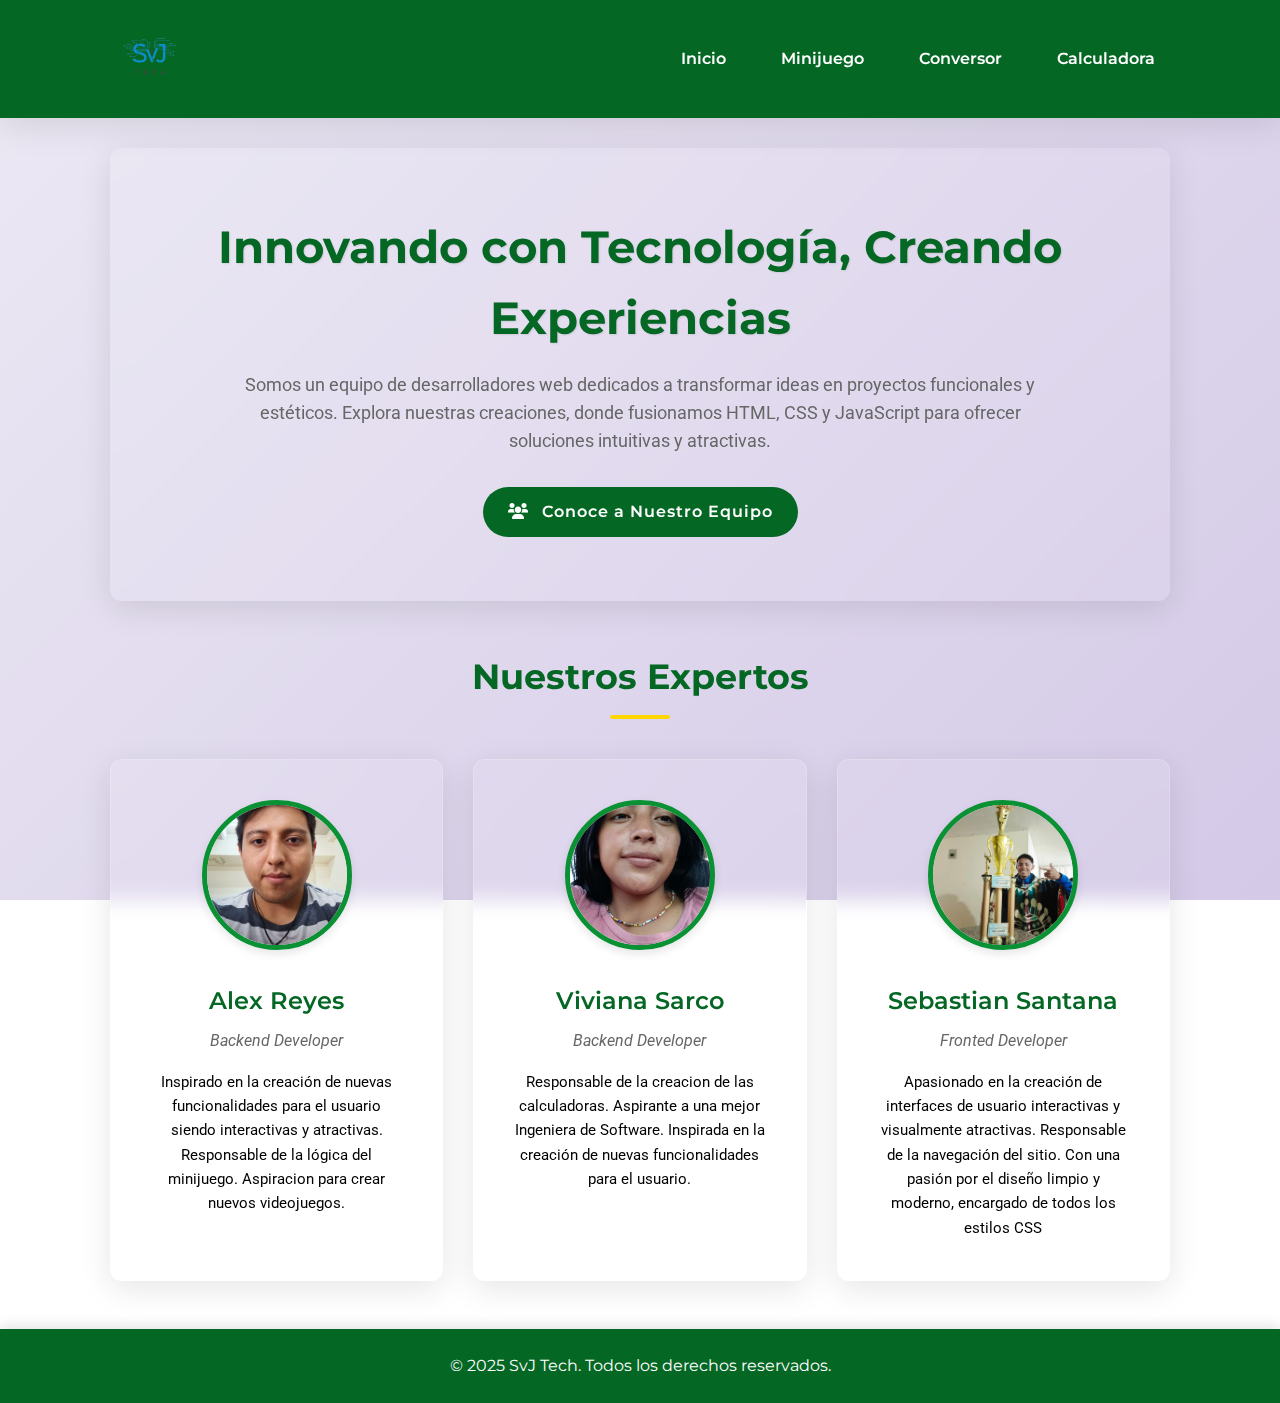
<file: index.html>
<!DOCTYPE html>
<html lang="es">
<head>
    <meta charset="UTF-8">
    <meta name="viewport" content="width=device-width, initial-scale=1.0">
    <title>Presentacion! - SvJ Tech</title>
    <link rel="stylesheet" href="estilos.css">
    <link rel="icon" href="includes/logo2.png" type="image/png">
    <link rel="preconnect" href="https://fonts.googleapis.com">
    <link rel="preconnect" href="https://fonts.gstatic.com" crossorigin>
    <link href="https://fonts.googleapis.com/css2?family=Montserrat:wght@400;600;700&family=Roboto:wght@300;400&display=swap" rel="stylesheet">
    <link rel="stylesheet" href="https://cdnjs.cloudflare.com/ajax/libs/font-awesome/6.0.0-beta3/css/all.min.css">
</head>
<body>
    <header class="main-header">
        <div class="container header-container">
            <a href="index.html" class="logo-link">
                <img src="includes/logo2.png" alt="Logo de SvJ Tech" class="logo-img">
            </a>
            <nav class="main-nav">
                <ul>
                    <li><a href="index.html" class="active">Inicio</a></li>
                    <li><a href="juego.html">Minijuego</a></li>
                    <li><a href="conversor.html">Conversor</a></li>
                    <li><a href="calculadora.html">Calculadora</a></li>
                </ul>
            </nav>
        </div>
    </header>

    <main class="container">
        <section class="hero-section">
            <div class="hero-content">
                <h2>Innovando con Tecnología, Creando Experiencias</h2>
                <p class="project-description">
                    Somos un equipo de desarrolladores web dedicados a transformar ideas en proyectos funcionales y estéticos. 
                    Explora nuestras creaciones, donde fusionamos HTML, CSS y JavaScript para ofrecer soluciones intuitivas y atractivas.
                </p>
                <a href="#team" class="cta-button">
                    <i class="fas fa-users"></i> Conoce a Nuestro Equipo
                </a>
            </div>
        </section>
        
        <section id="team" class="team-section">
            <h2 class="section-title">Nuestros Expertos</h2>
            <div class="team-grid">
                <div class="member-card glass-effect">
                    <img src="includes/alex.jpg" alt="Foto de Alex Reyes" class="member-photo">
                    <h3 class="member-name">Alex Reyes</h3>
                    <p class="member-role">Backend Developer</p>
                    <p class="member-bio">
                        Inspirado en la creación de nuevas funcionalidades para el usuario siendo interactivas y atractivas. 
                        Responsable de la lógica del minijuego.
                        Aspiracion para crear nuevos videojuegos.
                    </p>
                </div>
                
                <!-- Tarjeta de María García -->
                <div class="member-card glass-effect">
                    <img src="includes/vivi.jpg" alt="Foto de Viviana Sarco" class="member-photo">
                    <h3 class="member-name">Viviana Sarco</h3>
                    <p class="member-role">Backend Developer</p>
                    <p class="member-bio">
                        Responsable de la creacion de las calculadoras.
                        Aspirante a una mejor Ingeniera de Software.
                        Inspirada en la creación de nuevas funcionalidades para el usuario.
                    </p>
                </div>
                
                <!-- Tarjeta de Carlos López -->
                <div class="member-card glass-effect">
                    <img src="includes/yo.jpg" alt="Foto de Sebastian Santana" class="member-photo">
                    <h3 class="member-name">Sebastian Santana</h3>
                    <p class="member-role">Fronted Developer</p>
                    <p class="member-bio">
                        Apasionado en la creación de interfaces de usuario interactivas y visualmente atractivas.      
                        Responsable de la navegación del sitio.  
                        Con una pasión por el diseño limpio y moderno, encargado de todos los estilos CSS
                    </p>
                </div>
            </div>
        </section>
    </main>

    <footer class="main-footer">
        <div class="container">
            <p>&copy; 2025 SvJ Tech. Todos los derechos reservados.</p>
        </div>
    </footer>
</body>
</html>
</file>
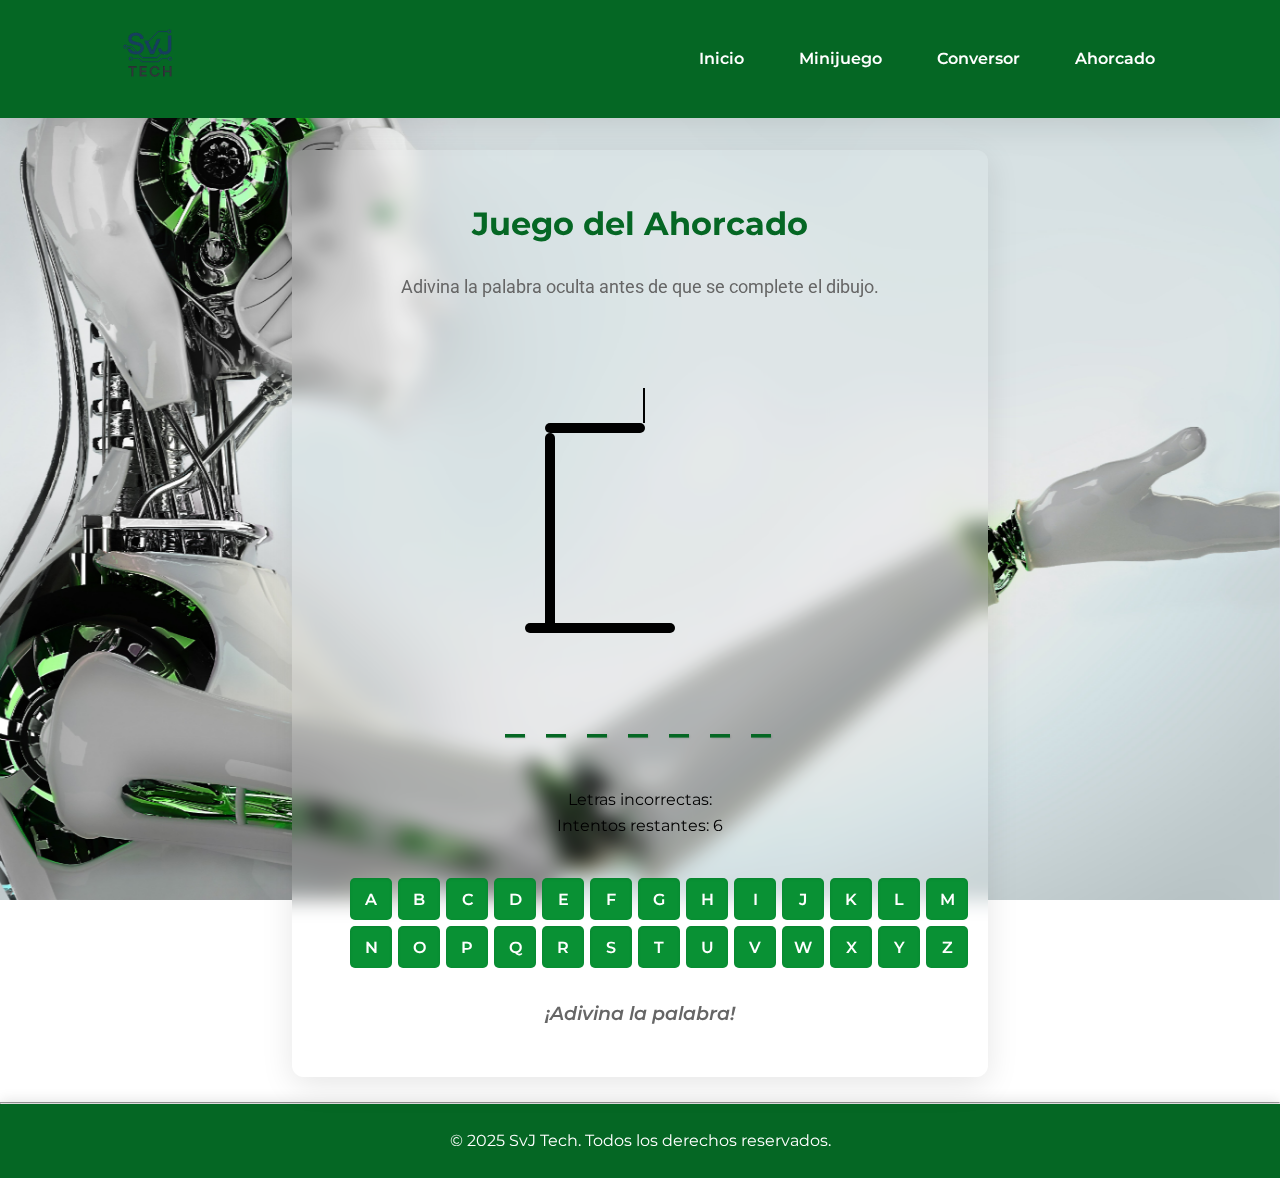
<file: ahorcado.html>
<!DOCTYPE html>
<html lang="es">
<head>
    <meta charset="UTF-8">
    <meta name="viewport" content="width=device-width, initial-scale=1.0">
    <title>Juego del Ahorcado - SvJ Tech</title>
    <!-- Incluye el nuevo archivo CSS para el juego -->
    <link rel="stylesheet" href="ahorcado.css">
    <!-- Mantenemos el archivo de estilos generales para el diseño del sitio -->
    <link rel="stylesheet" href="estilos.css">
    <link rel="preconnect" href="https://fonts.googleapis.com">
    <link rel="preconnect" href="https://fonts.gstatic.com" crossorigin>
    <link href="https://fonts.googleapis.com/css2?family=Montserrat:wght@400;600;700&family=Roboto:wght@300;400&display=swap" rel="stylesheet">
</head>
<body>
    <div class="parallax-bg"></div>
    <header class="main-header">
        <div class="container header-container">
            <a href="index.html" class="logo-link">
                <img src="includes/logo1.png" alt="Logo de SvJ Tech" class="logo-img">
            </a>
            <nav class="main-nav">
                <ul>
                    <li><a href="index.html">Inicio</a></li>
                    <li><a href="juego.html">Minijuego</a></li>
                    <li><a href="conversor.html">Conversor</a></li>
                    <li><a href="ahorcado.html" class="active">Ahorcado</a></li>
                </ul>
            </nav>
        </div>
    </header>

    <main class="container">
        <section class="feature-section glass-effect">
            <h2>Juego del Ahorcado</h2>
            <p class="section-description">
                Adivina la palabra oculta antes de que se complete el dibujo.
            </p>
            <div id="game-container">
                <!-- Contenedor del dibujo del ahorcado -->
                <div id="hangman-drawing">
                    <div class="gallows"></div>
                    <div class="gallows-rope"></div>
                    <div id="hangman-head" class="hangman-part"></div>
                    <div id="hangman-body" class="hangman-part"></div>
                    <div id="hangman-left-arm" class="hangman-part"></div>
                    <div id="hangman-right-arm" class="hangman-part"></div>
                    <div id="hangman-left-leg" class="hangman-part"></div>
                    <div id="hangman-right-leg" class="hangman-part"></div>
                </div>

                <div id="word-display" class="result"></div>
                <div id="guesses">
                    <p>Letras incorrectas: <span id="wrong-letters"></span></p>
                    <p>Intentos restantes: <span id="remaining-guesses">6</span></p>
                </div>
                <div id="keyboard" class="keyboard-container">
                    <!-- Botones de teclado se generarán con JavaScript -->
                </div>
                <div id="game-status" class="info-message"></div>
                <button id="restart-button" class="action-button" style="display: none;">Volver a Jugar</button>
            </div>
        </section>
    </main>

    <br><hr>

    <footer class="main-footer">
        <div class="container">
            <p>&copy; 2025 SvJ Tech. Todos los derechos reservados.</p>
        </div>
    </footer>
    <script src="ahorcado.js"></script>
</body>
</html>
</file>
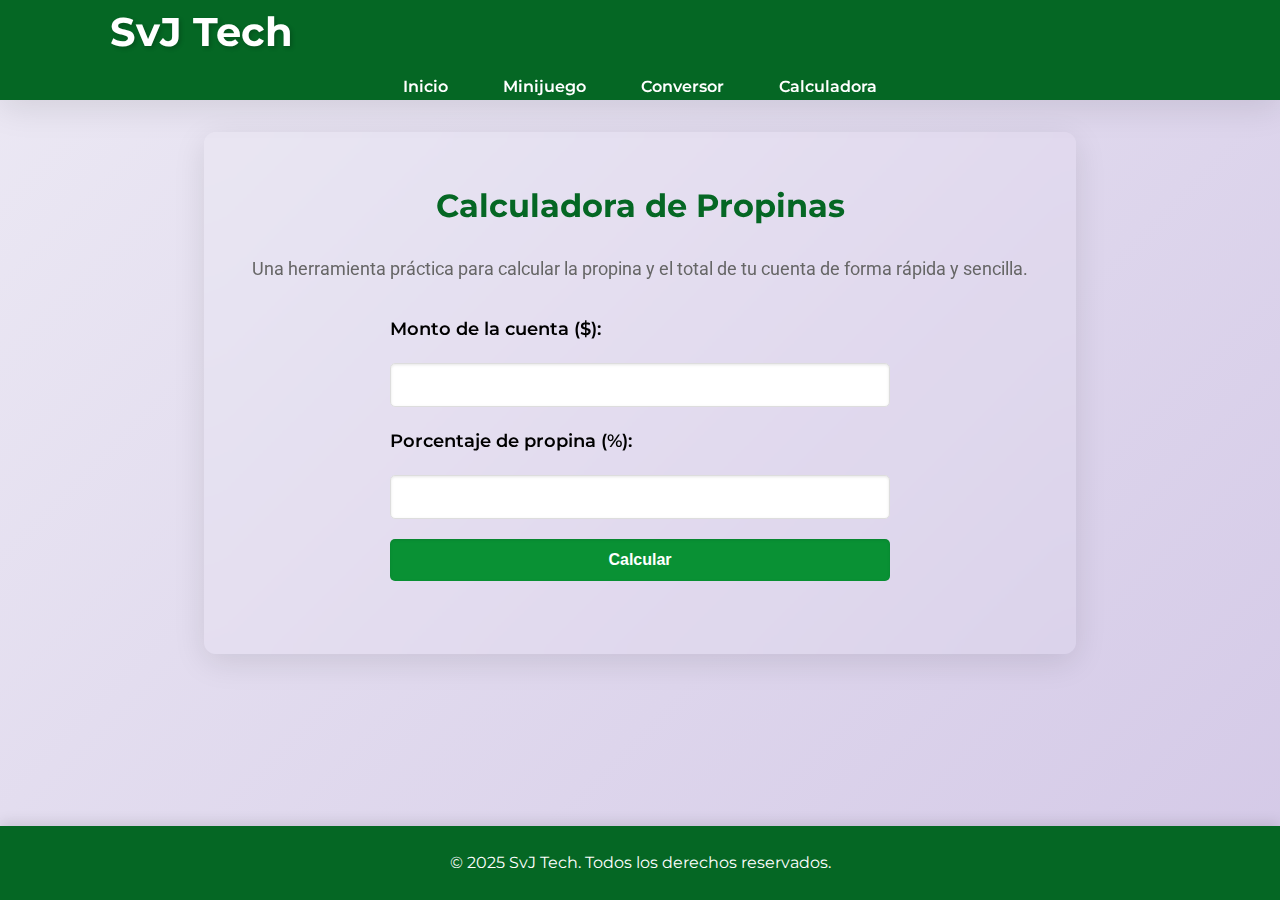
<file: calculadora.html>
<!DOCTYPE html>
<html lang="es">
<head>
    <meta charset="UTF-8">
    <meta name="viewport" content="width=device-width, initial-scale=1.0">
    <title>Calculadora de Propinas - SvJ Tech</title>
    <link rel="stylesheet" href="estilos.css">
    <link rel="preconnect" href="https://fonts.googleapis.com">
    <link rel="preconnect" href="https://fonts.gstatic.com" crossorigin>
    <link href="https://fonts.googleapis.com/css2?family=Montserrat:wght@400;600;700&family=Roboto:wght@300;400&display=swap" rel="stylesheet">
</head>
<body>
    <header class="main-header">
        <div class="container">
            <h1 class="logo">SvJ Tech</h1>
            <nav class="main-nav">
                <ul>
                    <li><a href="index.html">Inicio</a></li>
                    <li><a href="juego.html">Minijuego</a></li>
                    <li><a href="conversor.html">Conversor</a></li>
                    <li><a href="calculadora.html" class="active">Calculadora</a></li>
                </ul>
            </nav>
        </div>
    </header>

    <main class="container">
        <section class="feature-section glass-effect">
            <h2>Calculadora de Propinas</h2>
            <p class="section-description">
                Una herramienta práctica para calcular la propina y el total de tu cuenta de forma rápida y sencilla.
            </p>
            <form id="tip-calculator-form">
                <label for="bill-amount">Monto de la cuenta ($):</label>
                <input type="number" id="bill-amount" step="0.01" required>
                
                <label for="tip-percentage">Porcentaje de propina (%):</label>
                <input type="number" id="tip-percentage" min="0" max="100" required>
                
                <button type="submit">Calcular</button>
            </form>
            <div id="tip-result" class="result"></div>
            <div id="total-result" class="result"></div>
        </section>
    </main>

    <footer class="main-footer">
        <div class="container">
            <p>&copy; 2025 SvJ Tech. Todos los derechos reservados.</p>
        </div>
    </footer>
    <script src="calculadora.js"></script>
</body>
</html>
</file>
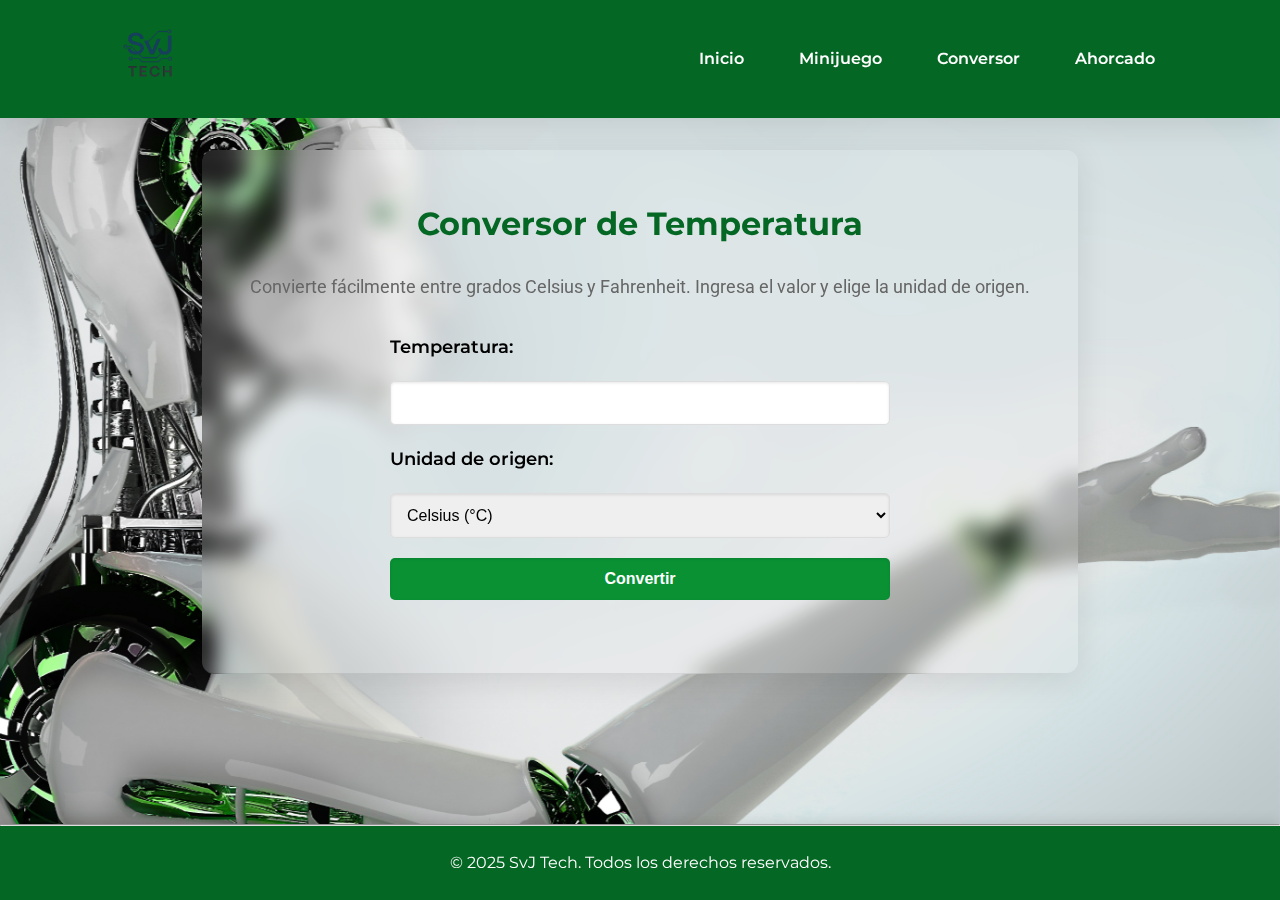
<file: conversor.html>
<!DOCTYPE html>
<html lang="es">
<head>
    <meta charset="UTF-8">
    <meta name="viewport" content="width=device-width, initial-scale=1.0">
    <title>Conversor de Unidades - SvJ Tech</title>
    <link rel="stylesheet" href="estilos.css">
    <link rel="preconnect" href="https://fonts.googleapis.com">
    <link rel="preconnect" href="https://fonts.gstatic.com" crossorigin>
    <link href="https://fonts.googleapis.com/css2?family=Montserrat:wght@400;600;700&family=Roboto:wght@300;400&display=swap" rel="stylesheet">
</head>
<body>
    <div class="parallax-bg"></div>
    <header class="main-header">
        <div class="container header-container">
            <a href="index.html" class="logo-link">
                <img src="includes/logo1.png" alt="Logo de SvJ Tech" class="logo-img">
            </a>
            <nav class="main-nav">
                <ul>
                    <li><a href="index.html" class="active">Inicio</a></li>
                    <li><a href="juego.html">Minijuego</a></li>
                    <li><a href="conversor.html">Conversor</a></li>
                    <li><a href="ahorcado.html">Ahorcado</a></li>
                </ul>
            </nav>
        </div>
    </header>

    <main class="container">
        <section class="feature-section glass-effect">
            <h2>Conversor de Temperatura</h2>
            <p class="section-description">
                Convierte fácilmente entre grados Celsius y Fahrenheit. Ingresa el valor y elige la unidad de origen.
            </p>
            <form id="converter-form">
                <label for="temperature">Temperatura:</label>
                <input type="number" id="temperature" required>
                
                <label for="unit">Unidad de origen:</label>
                <select id="unit">
                    <option value="celsius">Celsius (°C)</option>
                    <option value="fahrenheit">Fahrenheit (°F)</option>
                </select>
                
                <button type="submit">Convertir</button>
            </form>
            <div id="result-conversion" class="result"></div>
        </section>
    </main>
<br><hr>
    <footer class="main-footer">
        <div class="container">
            <p>&copy; 2025 SvJ Tech. Todos los derechos reservados.</p>
        </div>
    </footer>
    <script src="conversor.js"></script>
</body>
</html>
</file>
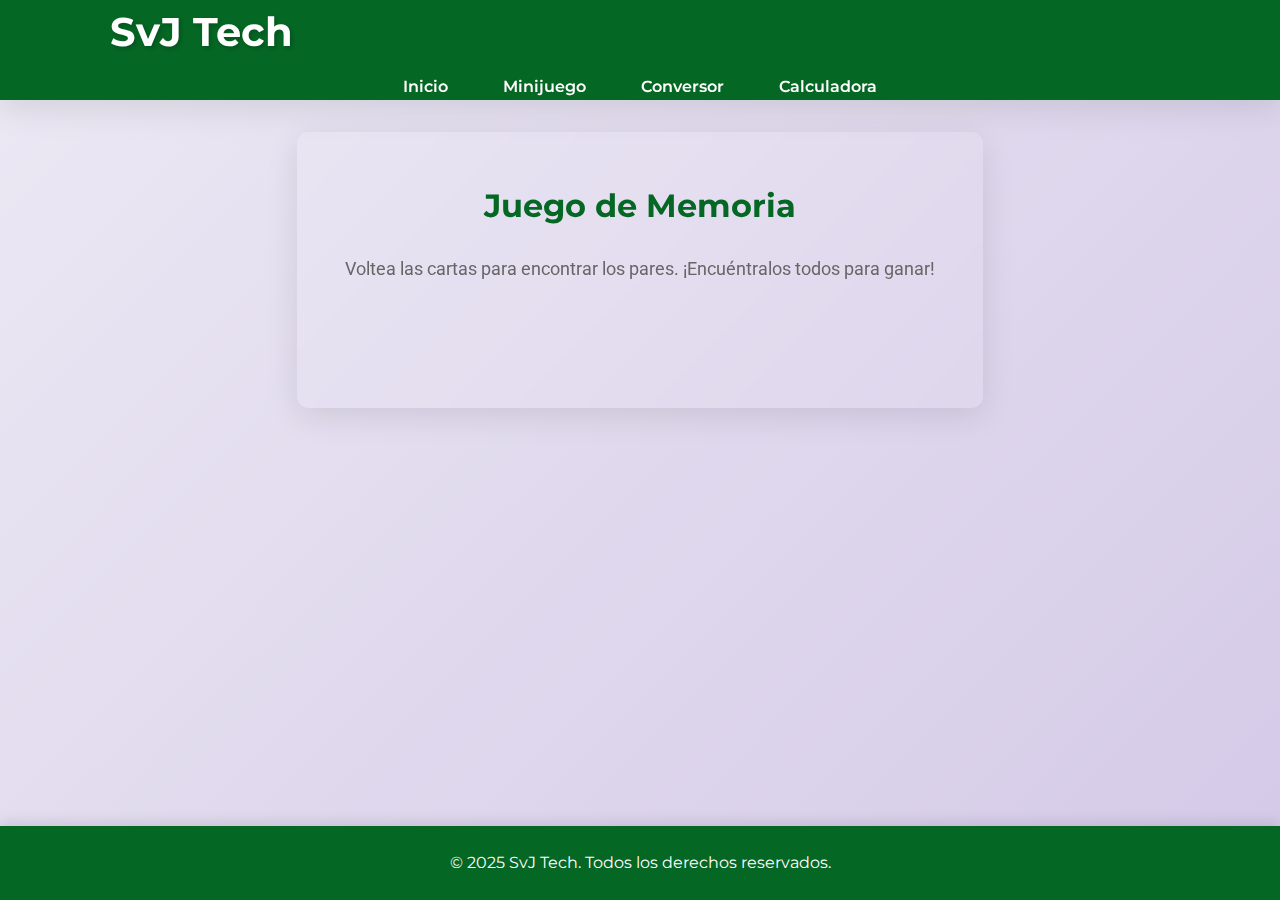
<file: juego.html>
<!DOCTYPE html>
<html lang="es">
<head>
    <meta charset="UTF-8">
    <meta name="viewport" content="width=device-width, initial-scale=1.0">
    <title>Juego de Memoria - SvJ Tech</title>
    <link rel="stylesheet" href="estilos.css">
    <link rel="preconnect" href="https://fonts.googleapis.com">
    <link rel="preconnect" href="https://fonts.gstatic.com" crossorigin>
    <link href="https://fonts.googleapis.com/css2?family=Montserrat:wght@400;600;700&family=Roboto:wght@300;400&display=swap" rel="stylesheet">
    <link rel="stylesheet" href="https://cdnjs.cloudflare.com/ajax/libs/font-awesome/5.15.4/css/all.min.css">
</head>
<body>
    <header class="main-header">
        <div class="container">
            <h1 class="logo">SvJ Tech</h1>
            <nav class="main-nav">
                <ul>
                    <li><a href="index.html">Inicio</a></li>
                    <li><a href="juego.html" class="active">Minijuego</a></li>
                    <li><a href="conversor.html">Conversor</a></li>
                    <li><a href="calculadora.html">Calculadora</a></li>
                </ul>
            </nav>
        </div>
    </header>

    <main class="container">
        <section class="feature-section glass-effect">
            <h2>Juego de Memoria</h2>
            <p class="section-description">
                Voltea las cartas para encontrar los pares. ¡Encuéntralos todos para ganar!
            </p>
            <div class="memory-game" id="memory-game">
                <!-- Las tarjetas se generarán con JavaScript -->
            </div>
            <div id="game-status" class="result"></div>
        </section>
    </main>

    <footer class="main-footer">
        <div class="container">
            <p>&copy; 2025 SvJ Tech. Todos los derechos reservados.</p>
        </div>
    </footer>
    <script src="juego.js"></script>
</body>
</html>
</file>
<file: estilos.css>
/* Variables y estilos generales */
:root {
    --primary-color: #056724; 
    --secondary-color: #099134; 
    --accent-color: #FFD700; /* Dorado para acentos */
    --background-start: #ECE9F4; /* Gradiente de fondo claro */
    --background-end: #D4C9E7;
    --card-bg-color: rgba(255, 255, 255, 0.07); /* Fondo de tarjeta semitransparente */
    --text-color: #000000;
    --light-text-color: #666;
    --border-radius: 12px;
    --box-shadow: 0 8px 32px 0 rgba(0, 0, 0, 0.1);
}

* {
    margin: 0;
    padding: 0;
    box-sizing: border-box;
}

body {
    font-family: 'Montserrat', sans-serif;
    line-height: 1.6;
    color: var(--text-color);
    background: linear-gradient(135deg, var(--background-start), var(--background-end));
    background-attachment: fixed;
    min-height: 100vh;
    display: flex;
    flex-direction: column;
}

.container {
    max-width: 1100px;
    margin: 0 auto;
    padding: 0 20px;
}

/* Encabezado */
.main-header {
    background-color: var(--primary-color);
    color: #fff;
    box-shadow: var(--box-shadow);
    position: relative;
    z-index: 10;
}

.header-container {
    display: flex;
    justify-content: space-between;
    align-items: center;
    padding: 15px 20px;
}

.logo-link {
    display: block;
}

.logo-img {
    height: 80px;
    width: auto;
}

.logo {
    font-family: 'Montserrat', sans-serif;
    font-weight: 700;
    font-size: 2.5rem;
    margin-bottom: 10px;
    text-shadow: 2px 2px 4px rgba(0,0,0,0.2);
}

.main-nav ul {
    list-style: none;
    display: flex;
    justify-content: center;
    gap: 25px;
}

.main-nav a {
    color: #fff;
    text-decoration: none;
    font-weight: 600;
    padding: 8px 15px;
    border-radius: var(--border-radius);
    transition: background-color 0.3s ease, transform 0.2s ease;
}

.main-nav a:hover{
    background-color: var(--secondary-color);
    transform: translateY(-2px);
}

/* Sección de Héroe */
.hero-section {
    background-color: var(--card-bg-color);
    padding: 4rem 2rem;
    text-align: center;
    border-radius: var(--border-radius);
    margin-top: 30px;
    box-shadow: var(--box-shadow);
    backdrop-filter: blur(10px);
}

.hero-content h2 {
    font-size: 2.8rem;
    font-weight: 700;
    color: var(--primary-color);
    margin-bottom: 1rem;
    text-shadow: 1px 1px 2px rgba(0,0,0,0.1);
}

.project-description {
    font-family: 'Roboto', sans-serif;
    font-size: 1.1rem;
    color: var(--light-text-color);
    max-width: 800px;
    margin: 0 auto 2rem;
}

.cta-button {
    display: inline-block;
    background-color: var(--primary-color);
    color: #fff;
    padding: 12px 25px;
    border-radius: 50px;
    text-decoration: none;
    font-weight: 600;
    letter-spacing: 1px;
    transition: background-color 0.3s ease, transform 0.2s ease, box-shadow 0.3s ease;
}

.cta-button i {
    margin-right: 8px;
}

.cta-button:hover {
    background-color: var(--secondary-color);
    transform: translateY(-3px);
    box-shadow: 0 4px 15px rgba(0, 0, 0, 0.2);
}

/* Sección del Equipo */
.team-section {
    padding: 3rem 0;
    text-align: center;
}

.section-title {
    font-size: 2.2rem;
    font-weight: 700;
    color: var(--primary-color);
    margin-bottom: 2.5rem;
    position: relative;
    display: inline-block;
}

.section-title::after {
    content: '';
    display: block;
    width: 60px;
    height: 4px;
    background-color: var(--accent-color);
    margin: 10px auto 0;
    border-radius: 2px;
}

.team-grid {
    display: grid;
    grid-template-columns: repeat(auto-fit, minmax(300px, 1fr));
    gap: 30px;
}

.member-card {
    padding: 2.5rem;
    border-radius: var(--border-radius);
    transition: transform 0.3s ease, box-shadow 0.3s ease;
    border: 1px solid rgba(255, 255, 255, 0.18);
}

.glass-effect {
    background-color: var(--card-bg-color);
    box-shadow: 0 8px 32px 0 rgba(0, 0, 0, 0.1);
    backdrop-filter: blur(10px);
}

.member-card:hover {
    transform: translateY(-10px) scale(1.02);
    box-shadow: 0 12px 25px rgba(0, 0, 0, 0.2);
}

.member-photo {
    width: 150px;
    height: 150px;
    border-radius: 50%;
    object-fit: cover;
    margin-bottom: 1.5rem;
    border: 5px solid var(--secondary-color);
    box-shadow: 0 4px 10px rgba(0,0,0,0.1);
}

.member-name {
    font-size: 1.5rem;
    font-weight: 600;
    color: var(--primary-color);
    margin-bottom: 0.5rem;
}

.member-role {
    font-family: 'Roboto', sans-serif;
    font-style: italic;
    color: var(--light-text-color);
    margin-bottom: 1rem;
}

.member-bio {
    font-family: 'Roboto', sans-serif;
    color: var(--text-color);
    font-size: 0.95rem;
}

/* Pie de página */
.main-footer {
    background-color: var(--primary-color);
    color: #fff;
    text-align: center;
    padding: 1.5rem 0;
    margin-top: auto;
    box-shadow: 0 -4px 12px rgba(0, 0, 0, 0.1);
}

/* Estilos para las otras páginas (para consistencia) */
main {
    flex: 1;
    padding: 2rem 0;
}

.feature-section {
    background-color: var(--card-bg-color);
    padding: 3rem;
    border-radius: var(--border-radius);
    box-shadow: var(--box-shadow);
    margin-top: 2rem;
    text-align: center;
    backdrop-filter: blur(10px);
}

.feature-section h2 {
    font-size: 2rem;
    color: var(--primary-color);
    margin-bottom: 1.5rem;
}

.section-description {
    font-family: 'Roboto', sans-serif;
    color: var(--light-text-color);
    margin-bottom: 2rem;
    font-size: 1.1rem;
}

.feature-section form {
    display: flex;
    flex-direction: column;
    gap: 20px;
    max-width: 500px;
    margin: 0 auto;
}

.feature-section label {
    font-weight: 600;
    font-size: 1.1rem;
    text-align: left;
}

.feature-section input, .feature-section select, .feature-section button {
    padding: 12px;
    border-radius: 5px;
    font-size: 1rem;
    border: 1px solid #ddd;
    box-shadow: inset 0 1px 3px rgba(0,0,0,0.1);
}

.feature-section button {
    background-color: var(--secondary-color);
    color: #fff;
    border: none;
    cursor: pointer;
    font-weight: 600;
    transition: background-color 0.3s ease;
}

.feature-section button:hover {
    background-color: #2be250;
}

.result {
    margin-top: 25px;
    font-size: 1.5rem;
    font-weight: 700;
    color: var(--primary-color);
    text-shadow: 1px 1px 2px rgba(0,0,0,0.1);
}

.info-message {
    color: var(--light-text-color);
    margin-top: 10px;
    font-style: italic;
}

/* Controles del juego */
.controls-container {
    display: flex;
    flex-wrap: wrap;
    justify-content: center;
    gap: 20px;
    margin-bottom: 30px;
    align-items: center;
}

.difficulty-control {
    display: flex;
    align-items: center;
    gap: 10px;
}

.difficulty-control label {
    margin-bottom: 0;
    white-space: nowrap;
    font-weight: 600;
}

#difficulty-select {
    padding: 8px 12px;
    border-radius: 5px;
    border: 1px solid #ddd;
    background-color: white;
    font-family: 'Montserrat', sans-serif;
}

.action-button {
    background-color: var(--secondary-color);
    color: white;
    border: none;
    padding: 10px 20px;
    border-radius: 5px;
    cursor: pointer;
    font-weight: 600;
    transition: background-color 0.3s ease;
    font-family: 'Montserrat', sans-serif;
}

.action-button:hover {
    background-color: #2be250;
}

/* Estilos específicos para el juego de memoria */
.memory-game {
    display: grid;
    grid-gap: 15px;
    width: 100%;
    margin: 0 auto;
    perspective: 1000px;
    justify-content: center;
    padding: 10px;
}

.memory-card {
    position: relative;
    height: 120px;
    width: 120px;
    transform-style: preserve-3d;
    transition: transform 0.6s cubic-bezier(0.4, 0.0, 0.2, 1);
    box-shadow: var(--box-shadow);
    cursor: pointer;
    border-radius: var(--border-radius);
}

.memory-card.flip {
    transform: rotateY(180deg);
}

.front-face, .back-face {
    position: absolute;
    top: 0;
    left: 0;
    width: 100%;
    height: 100%;
    backface-visibility: hidden;
    display: flex;
    justify-content: center;
    align-items: center;
    border-radius: var(--border-radius);
}

.front-face {
    background-color: var(--secondary-color);
    transform: rotateY(180deg);
    color: white;
    font-size: 1.8rem;
}

.back-face {
    background-color: var(--primary-color);
    color: white;
    font-size: 2.5rem;
}

/* Estilos para diferentes dificultades - RESPONSIVE */
.difficulty-easy .memory-game {
    grid-template-columns: repeat(4, 1fr);
    max-width: 600px;
}

.difficulty-medium .memory-game {
    grid-template-columns: repeat(4, 1fr);
    max-width: 600px;
}

.difficulty-hard .memory-game {
    grid-template-columns: repeat(4, 1fr);
    max-width: 600px;
}

/* Hacer que las cartas sean responsivas */
.memory-card {
    aspect-ratio: 1/1; /* Mantener relación cuadrada */
    width: 100%;
    height: auto;
    max-width: 120px;
    max-height: 120px;
}

/* Ajustes responsivos */
@media (max-width: 768px) {
    .header-container {
        flex-direction: column;
        gap: 15px;
    }
    
    .controls-container {
        flex-direction: column;
        gap: 15px;
    }
    
    .memory-card {
        max-width: 100px;
        max-height: 100px;
    }
    
    .front-face {
        font-size: 1.5rem;
    }
    
    .back-face {
        font-size: 2rem;
    }
    
    .difficulty-easy .memory-game,
    .difficulty-medium .memory-game,
    .difficulty-hard .memory-game {
        max-width: 460px;
        grid-gap: 12px;
    }
}

@media (max-width: 520px) {
    .memory-card {
        max-width: 80px;
        max-height: 80px;
    }
    
    .difficulty-easy .memory-game,
    .difficulty-medium .memory-game,
    .difficulty-hard .memory-game {
        max-width: 380px;
        grid-gap: 10px;
    }
    
    .front-face {
        font-size: 1.2rem;
    }
    
    .back-face {
        font-size: 1.8rem;
    }
    
    .main-nav ul {
        flex-wrap: wrap;
        justify-content: center;
        gap: 10px;
    }
    
    .hero-content h2 {
        font-size: 2rem;
    }
    
    .feature-section {
        padding: 1.5rem;
    }
    
    .member-card {
        padding: 1.5rem;
    }
    
    .controls-container {
        gap: 12px;
    }
    
    .difficulty-control {
        flex-direction: column;
        gap: 8px;
    }
}

@media (max-width: 400px) {
    .memory-card {
        max-width: 70px;
        max-height: 70px;
    }
    
    .difficulty-easy .memory-game,
    .difficulty-medium .memory-game,
    .difficulty-hard .memory-game {
        max-width: 340px;
        grid-gap: 8px;
    }
    
    .front-face {
        font-size: 1rem;
    }
    
    .back-face {
        font-size: 1.5rem;
    }
    
    .feature-section {
        padding: 1rem;
    }
    
    .feature-section h2 {
        font-size: 1.5rem;
    }
    
    .section-description {
        font-size: 0.9rem;
    }
}

/* Para pantallas muy pequeñas (menos de 340px) */
@media (max-width: 340px) {
    .memory-card {
        max-width: 60px;
        max-height: 60px;
    }
    
    .difficulty-easy .memory-game,
    .difficulty-medium .memory-game,
    .difficulty-hard .memory-game {
        max-width: 280px;
        grid-gap: 6px;
    }
    
    .front-face {
        font-size: 0.9rem;
    }
    
    .back-face {
        font-size: 1.3rem;
    }
}

/* Para tablets en modo landscape */
@media (min-width: 768px) and (max-width: 1024px) and (orientation: landscape) {
    .memory-card {
        max-width: 100px;
        max-height: 100px;
    }
    
    .difficulty-easy .memory-game,
    .difficulty-medium .memory-game,
    .difficulty-hard .memory-game {
        max-width: 500px;
    }
}

/* Para pantallas grandes */
@media (min-width: 1200px) {
    .memory-card {
        max-width: 140px;
        max-height: 140px;
    }
    
    .difficulty-easy .memory-game,
    .difficulty-medium .memory-game,
    .difficulty-hard .memory-game {
        max-width: 700px;
    }
    
    .front-face {
        font-size: 2rem;
    }
    
    .back-face {
        font-size: 3rem;
    }
}

/* Mejora visual para el estado deshabilitado del selector */
#difficulty-select:disabled {
    opacity: 0.7;
    cursor: not-allowed;
}

/* Mejora para el contenedor de controles en móviles */
@media (max-width: 480px) {
    .controls-container {
        flex-direction: column;
        align-items: stretch;
    }
    
    .difficulty-control {
        flex-direction: row;
        justify-content: space-between;
        align-items: center;
    }
    
    .action-button {
        width: 100%;
        margin-top: 10px;
    }
}

/* Estilos del botón flotante */
.floating-button-container {
    position: absolute;
    bottom: -50px; /* Oculto por defecto */
    left: 50%;
    transform: translateX(-50%);
    transition: bottom 0.3s ease;
}

.member-card:hover .floating-button-container {
    bottom: 20px; /* Muestra el botón al pasar el mouse */
}

.floating-button {
    padding: 10px 20px;
    color: var(--primary-color);
    font-weight: 600;
    border-radius: 20px;
    text-decoration: none;
    transition: transform 0.2s ease;
}

.parallax-bg {
    position: fixed;
    top: 0;
    left: 0;
    width: 100%;
    height: 100%;
    background: url('includes/fondo.png') center center/cover no-repeat;
    z-index: -1; /* Mueve el fondo detrás de todo el contenido */
    transition: transform 0.2s ease-out; /* Suaviza el movimiento */
}
</file>
<file: ahorcado.css>
/* Estilos específicos para el juego del ahorcado */

/* Estilos para el contenedor del juego */
#game-container {
    display: flex;
    flex-direction: column;
    align-items: center;
    justify-content: center;
    gap: 20px;
}

/* Contenedor del dibujo del ahorcado */
#hangman-drawing {
    position: relative;
    width: 250px;
    height: 300px;
    margin-bottom: 20px;
}

/* La horca */
.gallows, .gallows::before, .gallows::after {
    background-color: var(--text-color);
}

.gallows {
    position: absolute;
    bottom: 0;
    left: 10px;
    width: 150px;
    height: 10px;
    border-radius: 5px;
}

.gallows::before {
    content: '';
    position: absolute;
    bottom: 0;
    left: 20px;
    width: 10px;
    height: 200px;
    border-radius: 5px;
}

.gallows::after {
    content: '';
    position: absolute;
    bottom: 200px;
    left: 20px;
    width: 100px;
    height: 10px;
    border-radius: 5px;
}

/* La cuerda del ahorcado */
.gallows-rope {
    position: absolute;
    top: 55px;
    right: 120px;
    width: 2px;
    height: 35px;
    background-color: var(--text-color);
}

/* Partes del cuerpo del ahorcado (inicialmente ocultas) */
.hangman-part {
    position: absolute;
    display: none;
    background-color: var(--text-color);
    border-radius: 50%;
    transform: scale(0);
    transition: transform 0.3s ease-in-out;
}

/* La cabeza */
#hangman-head {
    width: 40px;
    height: 40px;
    top: 90px;
    right: 100px;
    border: 2px solid var(--text-color);
}

/* El cuerpo */
#hangman-body {
    width: 2px;
    height: 60px;
    top: 130px;
    right: 119px;
    border-radius: 0;
}

/* Los brazos */
#hangman-left-arm {
    width: 2px;
    height: 40px;
    top: 140px;
    right: 139px;
    transform: rotate(45deg);
    border-radius: 0;
}

#hangman-right-arm {
    width: 2px;
    height: 40px;
    top: 140px;
    right: 99px;
    transform: rotate(-45deg);
    border-radius: 0;
}

/* Las piernas */
#hangman-left-leg {
    width: 2px;
    height: 50px;
    top: 190px;
    right: 139px;
    transform: rotate(-45deg);
    border-radius: 0;
}

#hangman-right-leg {
    width: 2px;
    height: 50px;
    top: 190px;
    right: 99px;
    transform: rotate(45deg);
    border-radius: 0;
}

/* Las partes del cuerpo se muestran cuando se añaden las clases correspondientes */
.show-head { display: block; transform: scale(1); }
.show-body { display: block; transform: scale(1); }
.show-left-arm { display: block; transform: scale(1) rotate(45deg); }
.show-right-arm { display: block; transform: scale(1) rotate(-45deg); }
.show-left-leg { display: block; transform: scale(1) rotate(-45deg); }
.show-right-leg { display: block; transform: scale(1) rotate(45deg); }

/* Estilos de la palabra y el estado */
#word-display {
    font-size: clamp(1.5rem, 6vw, 2.5rem);
    letter-spacing: clamp(2px, 1vw, 5px);
    margin: 15px 0;
    word-break: break-word;
    padding: 0 10px;
}
.result, .info-message {
    font-size: 1.2rem;
    font-weight: 600;
    text-align: center;
}

/* Estilos del teclado virtual */
/* Estilos del teclado virtual - MEJORADO PARA RESPONSIVIDAD */
.keyboard-container {
    display: grid;
    grid-template-columns: repeat(auto-fit, minmax(30px, 1fr));
    gap: 6px;
    width: 100%;
    max-width: 600px;
    margin-top: 20px;
    padding: 0 10px;
    box-sizing: border-box;
}

.keyboard-button {
    font-size: clamp(0.8rem, 2.5vw, 1.1rem); /* Tamaño responsive */
    text-transform: uppercase;
    font-weight: 600;
    padding: clamp(6px, 2vw, 10px); /* Padding responsive */
    border-radius: 6px;
    cursor: pointer;
    border: none;
    transition: transform 0.2s, box-shadow 0.2s;
    aspect-ratio: 1/1; /* Mantiene forma cuadrada */
    min-height: 35px;
    display: flex;
    align-items: center;
    justify-content: center;
}

/* Contenedor para organizar las letras como un teclado real */
.keyboard-wrapper {
    display: grid;
    grid-template-columns: repeat(13, 1fr);
    gap: 6px;
    width: 100%;
}

/* Ajustes para tablets */
@media (max-width: 900px) {
    .keyboard-wrapper {
        grid-template-columns: repeat(10, 1fr);
    }
}

/* Ajustes para móviles grandes */
@media (max-width: 650px) {
    .keyboard-wrapper {
        grid-template-columns: repeat(8, 1fr);
    }
    
    .keyboard-button {
        min-height: 30px;
    }
}

/* Ajustes para móviles pequeños */
@media (max-width: 480px) {
    .keyboard-wrapper {
        grid-template-columns: repeat(7, 1fr);
        gap: 4px;
    }
    
    .keyboard-button {
        min-height: 28px;
        font-size: 0.75rem;
        padding: 5px;
    }
}

/* Ajustes para móviles muy pequeños */
@media (max-width: 350px) {
    .keyboard-wrapper {
        grid-template-columns: repeat(6, 1fr);
    }
    
    .keyboard-button {
        min-height: 26px;
        font-size: 0.7rem;
    }
}

/* Mejora visual para el estado deshabilitado */
.keyboard-button:disabled {
    background-color: #ccc;
    cursor: not-allowed;
    box-shadow: none;
    transform: scale(0.95);
}
</file>
